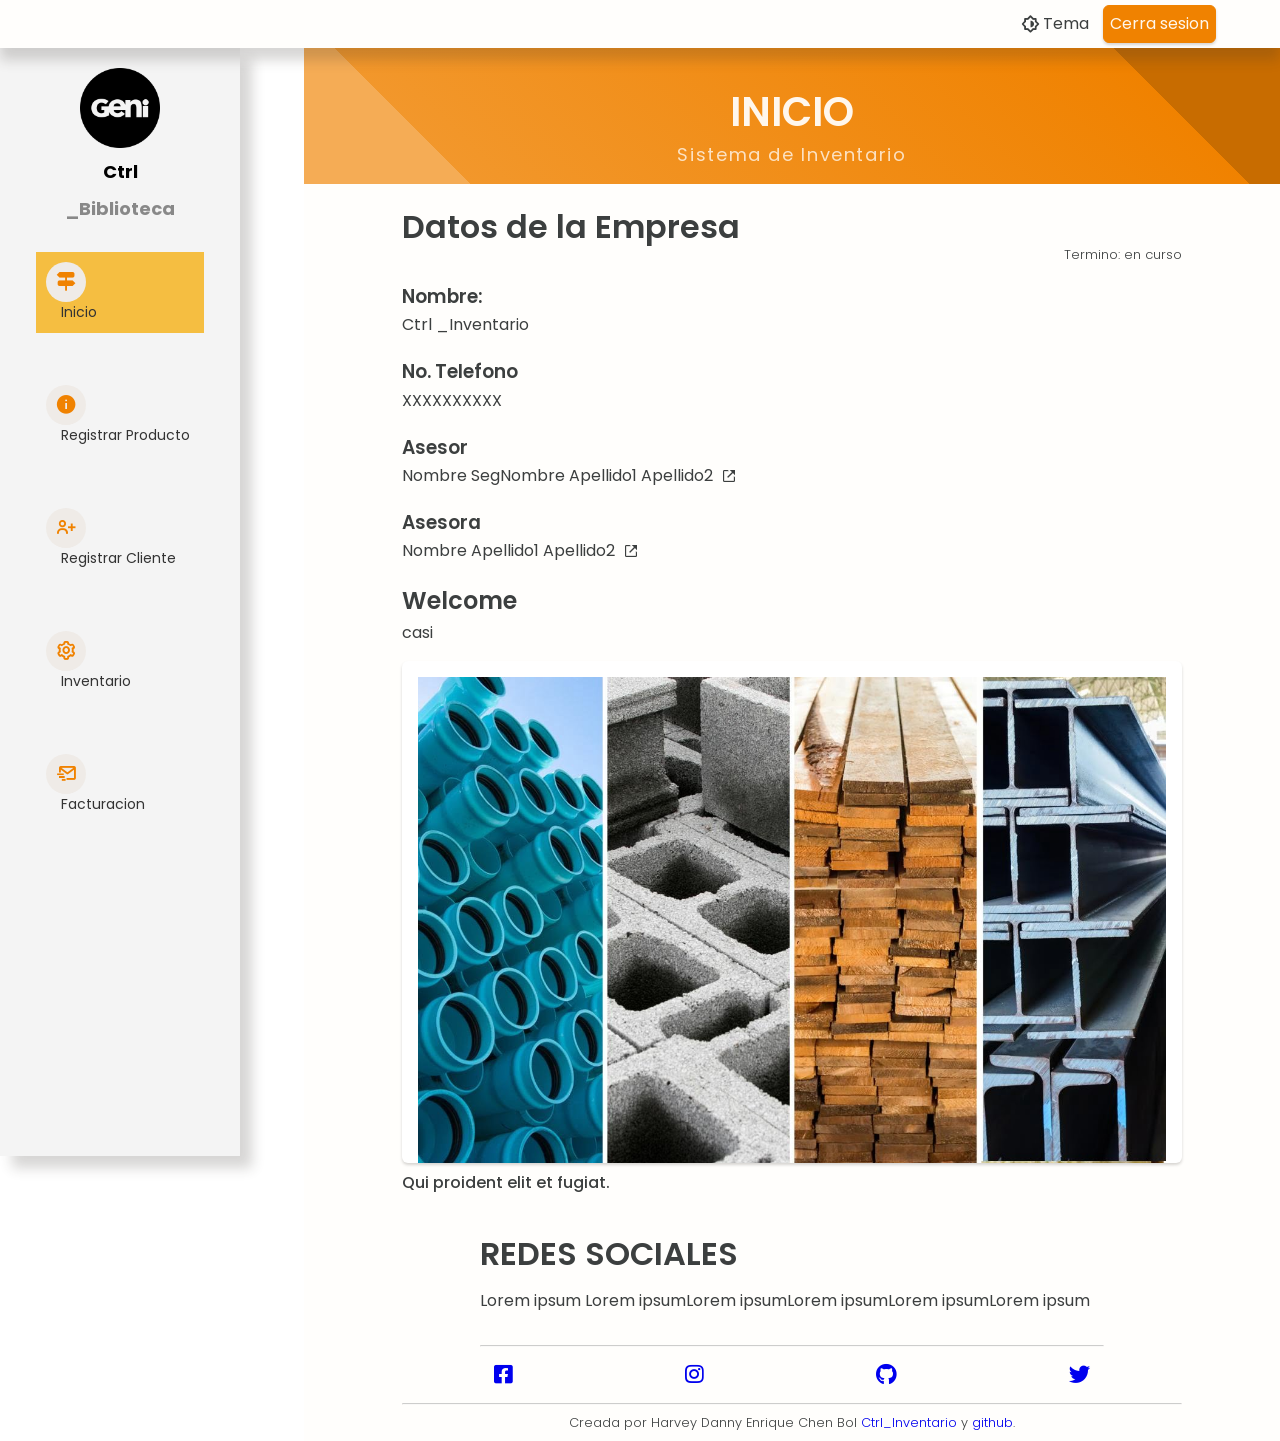
<file: inicio.html>
<!DOCTYPE html>
<html lang="es">

<head>
  <meta name="viewport" content="width=device-width, initial-scale=1.0">
  <meta charset="UTF-8" />
  <title>inicio</title>
  <link rel="icon" type="image/x-icon" href="assets/img/favicon.png" />
  <link rel="stylesheet" href="assets/css/variables.css" />
  <link rel="stylesheet" href="assets/css/styleinicio.css" />
  <link href='https://unpkg.com/boxicons@2.1.4/css/boxicons.min.css' rel='stylesheet'>
  <link rel="stylesheet" href="https://cdnjs.cloudflare.com/ajax/libs/font-awesome/5.15.4/css/all.min.css" integrity="sha512-*************" crossorigin="anonymous" />

</head>

<body>
  <!-- Sidebar -->
<!-- Sidebar -->
<!-- Sidebar -->
<aside id="sidebar" class="sidebar">
  <div class="logo">
    <img class="logo__img" src="assets/img/logo.png">
    <!-- Título del sitio -->
    <a class="sidebar__titulo" href="#">
      <span class="sidebar__titulo sidebar__titulo-destacado">Ctrl
        <span class="sidebar__titulo sidebar__titulo-alternativo"> _Biblioteca</span>
      </span>
    </a>
  </div>
  <ul class="sidebar__menu">
    <li class="sidebar__item">
      <button class="sidebar__button sidebar__button--active" onclick="window.location.href='inicio.html'">
        <i class='bx bxs-directions sidebar__icon'></i>
        <span class="sidebar__text">Inicio</span>
      </button>
    </li>
    <li class="sidebar__item">
      <button class="sidebar__button " onclick="window.location.href='RegistrarP.html'">
        <i class='bx bxs-info-circle sidebar__icon'></i>
        <span class="sidebar__text">Registrar Producto</span>
      </button>
    </li>
    <li class="sidebar__item">
      <button class="sidebar__button " onclick="window.location.href='RegistrarC.php'">
      <i class='bx bx-user-plus sidebar__icon'></i>
          <span class="sidebar__text">Registrar Cliente</span>
      </button>
  </li>
    <li class="sidebar__item">
      <button class="sidebar__button" onclick="window.location.href='invent.php'">
        <i class='bx bx-cog sidebar__icon'></i>
        <span class="sidebar__text">Inventario</span>
      </button>
    </li>
    <li class="sidebar__item">
      <button class="sidebar__button" onclick="window.location.href='factura.php'">
        <i class='bx bx-mail-send sidebar__icon'></i>
        <span class="sidebar__text">Facturacion</span>
      </button>
    </li>
  </ul>
</aside>


    <li>
      
    </li>
  </aside>
  <!-- Menú superior -->
  <nav id="navbar" class="navbar">
    <!-- Contenido izquierda -->
    <div class="navbar__container navbar__container-left">
      <a class="navbar__link navbar__button-left navbar__button-disabled">
        <i class='bx bx-menu bar__icono-left'></i>
      </a>
    </div>
    <!-- Contenido derecha -->
    <div class="navbar__container navbar__container-right">
      
 
      <ul class="navbar__ul">
        <li class="navbar__li">
          <a class="navbar__link">
            <i id="theme-enabled" class='bx bx-brightness-half bar__icono'></i>
            <span class="navbar__texto">Tema</span>
          </a>
          <!-- Menú desplegable -->
          <div id="navbar__theme-switcher" class="navbar__desplegable navbar__desplegable-disabled">
            <a class="navbar__desplegable__link navbar__theme-enabled">
              <i class='bx bx-brightness-half bar__icono'></i>
              <span id="theme-0" class="navbar__texto">SO por defecto</span>
            </a>
            <a class="navbar__desplegable__link">
              <i class='bx bx-sun bar__icono'></i>
              <span id="theme-1" class="navbar__texto">Claro</span>
            </a>
            <a class="navbar__desplegable__link">
              <i class='bx bx-moon bar__icono'></i>
              <span id="theme-2" class="navbar__texto">Oscuro</span>
            </a>
          </div>
        </li>
      </ul>
      <!-- Botón probar -->
      <a class="button button-highlighted" href="index.html">Cerra sesion</a>
    </div>
  </nav>
  <!-- Contenido de la página -->
  <main id="main" class="main">
    <!-- Sección sobre el proyecto -->
    <!-- Encabezado con nombre del proyecto -->
    <div id="about" class="card">
      <h1 class="card__title">INICIO</h1>
      <p class="card__text">Sistema de Inventario</p>
    </div>
    <!-- Información sobre el proyecto -->
    <section>
      <h1 class="title">Datos de la Empresa <span class="date">Termino: en curso</span></h1>
      <p>
        
      </p>
      <!-- Keywords -->
     
      <!-- Datos estudiante -->
      <h3>Nombre:</h3>
      <p>Ctrl
        _Inventario</p>
      <h3>No. Telefono</h3>
      <p>XXXXXXXXXX</p>
      <!-- Datos de profesorado -->
      <h3>Asesor</h3>
      <a class="link" href="#" target="_blank" rel="external"> Nombre SegNombre Apellido1 Apellido2<i
          class='bx bx-link-external'></i></a>
      <h3>Asesora</h3>
      <a class="link" href="#" target="_blank" rel="external">
        Nombre Apellido1 Apellido2<i class='bx bx-link-external'></i></a>
      <h2 id="a1">Welcome</h2>
      <p>
casi
      </p>
      <!-- Imágenes -->
      <div class="image">
        <img class="image__item" src="assets/img/img1.jpg" />
        <p class="image__descriptor">
          Qui proident elit et fugiat.
        </p>
      </div>
     
  
    <!-- Sección componentes -->

    <!-- Sección descargas -->
    <section id="downloads">
      <h2 class="title">REDES SOCIALES</h2>
      <p>Lorem ipsum Lorem ipsumLorem ipsumLorem ipsumLorem ipsumLorem ipsum</p>
      <table class="table__downloads">
      
      
  
       
      </table>
      <hr />
    </section>
  </main>
  <!-- Pie de página -->
  <footer class="footer">
    <div class="footer__container">
      <div class="footer__item">
        <a href="https://www.facebook.com/" target="_blank">
          <i class="fab fa-facebook-square fa-lg"></i>
        </a>
      </div>
      <div class="footer__item">
        <a href="https://www.instagram.com/_harveycbl/" target="_blank">
          <i class="fab fa-instagram fa-lg"></i>
        </a>
      </div>
      <div class="footer__item">
        <a href="https://github.com/HadyCBl" target="_blank">
          <i class="fab fa-github fa-lg"></i>
        </a>
      </div>
      <div class="footer__item">
        <a href="https://twitter.com/" target="_blank">
          <i class="fab fa-twitter fa-lg"></i>
        </a>
      </div>
      <!-- No quites esto  -->
      <hr class="footer__line" />
      <p class="info">
        Creada por Harvey Danny Enrique Chen Bol
        <a href="https://github.com/HadyCBl"
          target="_blank">Ctrl_Inventario</a>
        y
        <a href="https://github.com/HadyCBl" target="_blank">github</a>.
      </p>
    </div>
  </footer>
  
  

  <!-- Scripts -->
  <script type="text/javascript" src="https://code.jquery.com/jquery-3.6.3.min.js"></script>
  <script type="text/javascript" src="assets/js/index.js"></script>
</body>

</html>
</file>
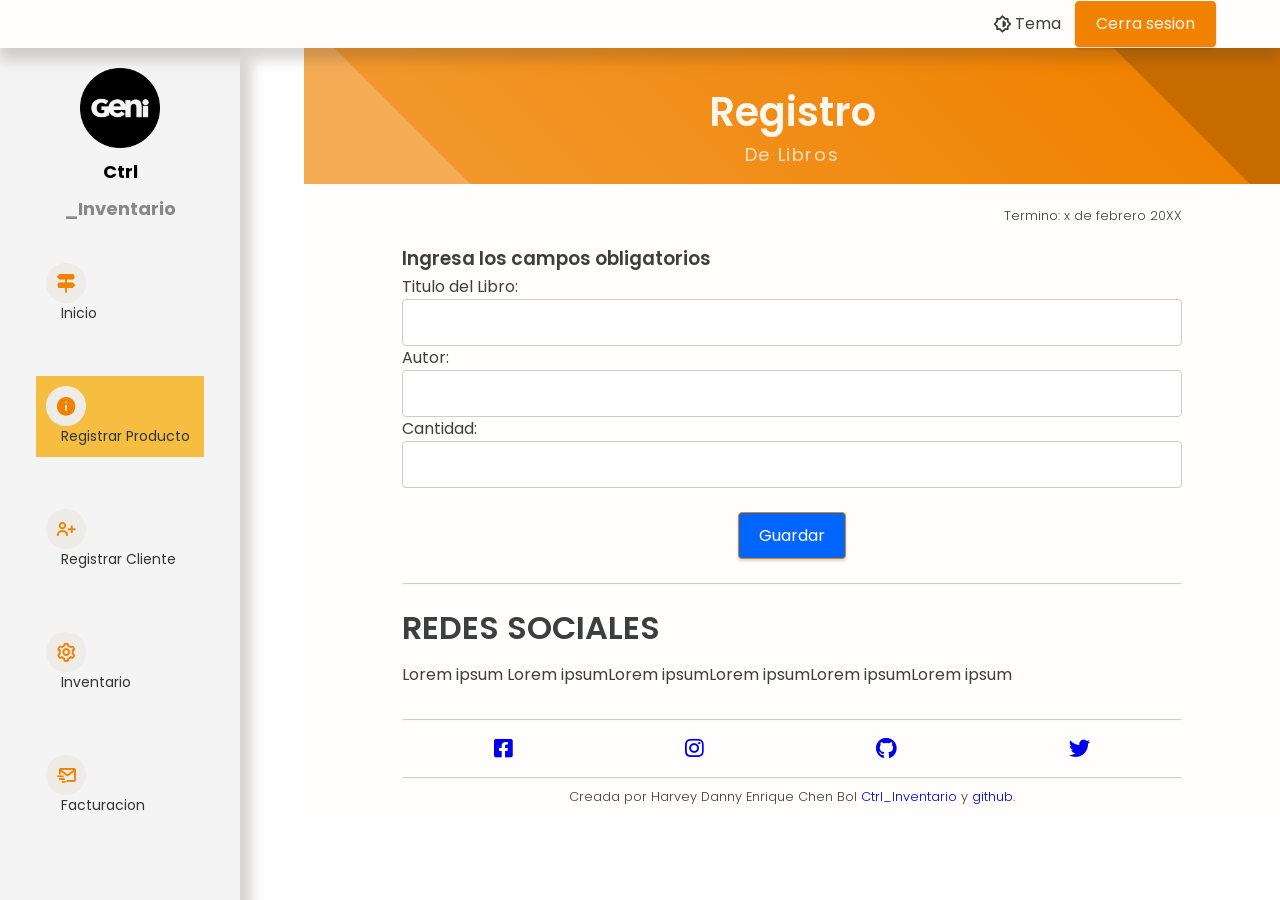
<file: RegistrarP.html>
<!DOCTYPE html>
<html lang="es">

<head>
  <meta name="viewport" content="width=device-width, initial-scale=1.0">
  <meta charset="UTF-8" />
  <title>inicio</title>
  <link rel="icon" type="image/x-icon" href="assets/img/favicon.png" />
  <link rel="stylesheet" href="assets/css/variables.css" />
  <link rel="stylesheet" href="assets/css/styleinicio.css" />
  <link href='https://unpkg.com/boxicons@2.1.4/css/boxicons.min.css' rel='stylesheet'>
  <link rel="stylesheet" href="https://cdnjs.cloudflare.com/ajax/libs/font-awesome/5.15.4/css/all.min.css" integrity="sha512-*************" crossorigin="anonymous" />

  <style>
    .form__input {
      display: block;
      width: 100%;
      padding: 10px;
      font-size: 16px;
      border: 1px solid #ccc;
      border-radius: 4px;
      transition: border-color 0.3s ease;
    }

    .form__input:focus {
      outline: none;
      border-color: #0066ff;
      box-shadow: 0 0 5px rgba(0, 102, 255, 0.3);
    }
    .button {
      display: inline-block;
      padding: 10px 20px;
      font-size: 16px;
      text-align: center;
      text-decoration: none;
      background-color: #0066ff;
      color: #fff;
      border-radius: 4px;
      transition: background-color 0.3s ease;
    }

    .button:hover {
      background-color: #0044cc;
    }
  </style>
</head>




<body>
  <!-- Sidebar -->
<!-- Sidebar -->
<!-- Sidebar -->
<aside id="sidebar" class="sidebar">
  <div class="logo">
    <img class="logo__img" src="assets/img/logo.png">
    <!-- Título del sitio -->
    <a class="sidebar__titulo" href="#">
      <span class="sidebar__titulo sidebar__titulo-destacado">Ctrl
        <span class="sidebar__titulo sidebar__titulo-alternativo"> _Inventario</span>
      </span>
    </a>
  </div>
  <ul class="sidebar__menu">
    <li class="sidebar__item">
        <button class="sidebar__button" onclick="window.location.href='inicio.html'">
        <i class='bx bxs-directions sidebar__icon'></i>
        <span class="sidebar__text">Inicio</span>
      </button>
    </li>
    <li class="sidebar__item">
        <button class="sidebar__button sidebar__button--active" onclick="window.location.href='RegistrarP.html'">
          <i class='bx bxs-info-circle sidebar__icon'></i>
          <span class="sidebar__text">Registrar Producto</span>
        </button>
      </li>
      <li class="sidebar__item">
        <button class="sidebar__button " onclick="window.location.href='RegistrarC.php'">
        <i class='bx bx-user-plus sidebar__icon'></i>
            <span class="sidebar__text">Registrar Cliente</span>
        </button>
    </li>

    <li class="sidebar__item">
      <button class="sidebar__button" onclick="window.location.href='invent.php'">
        <i class='bx bx-cog sidebar__icon'></i>
        <span class="sidebar__text">Inventario</span>
      </button>
    </li>
    <li class="sidebar__item">
      <button class="sidebar__button" onclick="window.location.href='factura.php'">
        <i class='bx bx-mail-send sidebar__icon'></i>
        <span class="sidebar__text">Facturacion</span>
      </button>
    </li>
  </ul>
</aside>


    <li>
      
    </li>
  </aside>
  <!-- Menú superior -->
  <nav id="navbar" class="navbar">
    <!-- Contenido izquierda -->
    <div class="navbar__container navbar__container-left">
      <a class="navbar__link navbar__button-left navbar__button-disabled">
        <i class='bx bx-menu bar__icono-left'></i>
      </a>
    </div>
    <!-- Contenido derecha -->
    <div class="navbar__container navbar__container-right">
      
 
      <ul class="navbar__ul">
        <li class="navbar__li">
          <a class="navbar__link">
            <i id="theme-enabled" class='bx bx-brightness-half bar__icono'></i>
            <span class="navbar__texto">Tema</span>
          </a>
          <!-- Menú desplegable -->
          <div id="navbar__theme-switcher" class="navbar__desplegable navbar__desplegable-disabled">
            <a class="navbar__desplegable__link navbar__theme-enabled">
              <i class='bx bx-brightness-half bar__icono'></i>
              <span id="theme-0" class="navbar__texto">SO por defecto</span>
            </a>
            <a class="navbar__desplegable__link">
              <i class='bx bx-sun bar__icono'></i>
              <span id="theme-1" class="navbar__texto">Claro</span>
            </a>
            <a class="navbar__desplegable__link">
              <i class='bx bx-moon bar__icono'></i>
              <span id="theme-2" class="navbar__texto">Oscuro</span>
            </a>
          </div>
        </li>
      </ul>
      <!-- Botón probar -->
      <a class="button button-highlighted" href="index.html">Cerra sesion</a>
    </div>
  </nav>
  <!-- Contenido de la página -->
  <main id="main" class="main">
    <!-- Sección sobre el proyecto -->
    <!-- Encabezado con nombre del proyecto -->
    <div id="about" class="card">
      <h1 class="card__title">Registro</h1>
      <p class="card__text">De Libros</p>
    </div>
    <!-- Información sobre el proyecto -->
    <section>
      <h1 class="title"> <span class="date">Termino: x de febrero 20XX</span></h1>
      <p>
        
      </p>
      <!-- Keywords -->
      <h3>Ingresa los campos obligatorios</h3>
    
      <!-- tabla de ingreso de registro -->

      <!-- ... Código HTML anterior ... -->

<!-- tabla de ingreso de registro -->
<form method="POST" action="guardar_producto.php">
  <div>
    <label for="titulo">Titulo del Libro:</label>
    <input class="form__input" type="text" name="titulo" id="titulo" required>
  </div>
  <div>
    <label for="autor">Autor:</label>
    <input class="form__input" type="text" name="autor" id="autor" required>
  </div>
 
  <div>
    <label for="cantidad">Cantidad:</label>
    <input class="form__input" type="number" name="cantidad" id="cantidad" required>
  </div>

  <div>
    <li>
          <h1></h1>
    </li>
    <center>
    <input type="submit" value="Guardar" class="button">
  </center>
  <li><h1>

  </h1></li>
  </div>
</form>


<!-- ... Código HTML posterior ... -->

   
      <hr />
    </section>
    <!-- Sección componentes -->

    <!-- Sección descargas -->
    <section id="downloads">
      <h2 class="title">REDES SOCIALES</h2>
      <p>Lorem ipsum Lorem ipsumLorem ipsumLorem ipsumLorem ipsumLorem ipsum</p>
      <table class="table__downloads">
      
      
  
       
      </table>
      <hr />
    </section>
  </main>
  <!-- Pie de página -->
  <footer class="footer">
    <div class="footer__container">
      <div class="footer__item">
        <a href="https://www.facebook.com/" target="_blank">
          <i class="fab fa-facebook-square fa-lg"></i>
        </a>
      </div>
      <div class="footer__item">
        <a href="https://www.instagram.com/_harveycbl/" target="_blank">
          <i class="fab fa-instagram fa-lg"></i>
        </a>
      </div>
      <div class="footer__item">
        <a href="https://github.com/HadyCBl" target="_blank">
          <i class="fab fa-github fa-lg"></i>
        </a>
      </div>
      <div class="footer__item">
        <a href="https://twitter.com/" target="_blank">
          <i class="fab fa-twitter fa-lg"></i>
        </a>
      </div>
      <!-- No quites esto  -->
      <hr class="footer__line" />
      <p class="info">
        Creada por Harvey Danny Enrique Chen Bol
        <a href="https://github.com/HadyCBl"
          target="_blank">Ctrl_Inventario</a>
        y
        <a href="https://github.com/HadyCBl" target="_blank">github</a>.
      </p>
    </div>
  </footer>
  
  

  <!-- Scripts -->
  <script type="text/javascript" src="https://code.jquery.com/jquery-3.6.3.min.js"></script>
  <script type="text/javascript" src="assets/js/index.js"></script>
</body>



</html>
</file>
<file: assets/css/variables.css>
/* Archivo: variables.css
Escrito por: Alberto Nieto Rocha
Proyecto: Plantilla Web Para PT */

/* Google Font - Poppins */
@import url('https://fonts.googleapis.com/css2?family=Poppins:wght@100;200;300;400;500;600;700;800;900&display=swap');

* {
	/* Color principal */
	--color: rgb(240, 130, 0);
	--color-w: rgb(255, 247, 237);

	/* Colores tema oscuro */
	--color-dos-oscuro: rgb(54, 51, 48);
	--color-tres-oscuro: rgb(234, 231, 231);
	--color-cuatro-oscuro: rgb(34, 40, 49);
	--color-cinco-oscuro: rgb(57, 62, 70);
	--color-seis-oscuro: rgba(11, 8, 4, 0.4);

	/* Colores tema claro */
	--color-dos-claro: rgb(255, 247, 237);
	--color-tres-claro: rgb(60, 63, 63);
	--color-cuatro-claro: rgb(255, 254, 252);
	--color-cinco-claro: rgb(239, 235, 231);
	--color-seis-claro: rgba(56, 52, 46, 0.2);

	/* Otras propiedades */
	--body-font-size: 1rem;
	--body-font-weight: 400;
	--body-line-height: 1.5;
	box-sizing: border-box;
	font-family: 'Poppins', sans-serif;
	list-style: none;
	margin: 0;
	padding: 0;
	text-decoration: none;
	text-rendering: optimizeLegibility;
}

:root {
	color-scheme: light;
	--color-uno: var(--color);
	--color-dos: var(--color-dos-claro);
	--color-tres: var(--color-tres-claro);
	--color-cuatro: var(--color-cuatro-claro);
	--color-cinco: var(--color-cinco-claro);
	--color-seis: var(--color-seis-claro);
	--color-w: var(--color-w);
}

@media (prefers-color-scheme: dark) {
	:root {
		color-scheme: dark;
		--color-uno: var(--color);
		--color-dos: var(--color-dos-oscuro);
		--color-tres: var(--color-tres-oscuro);
		--color-cuatro: var(--color-cuatro-oscuro);
		--color-cinco: var(--color-cinco-oscuro);
		--color-seis: var(--color-seis-oscuro);
		--color-w: var(--color-w);
	}
}

[color-scheme="light"] {
	color-scheme: light;
	--color-uno: var(--color);
	--color-dos: var(--color-dos-claro);
	--color-tres: var(--color-tres-claro);
	--color-cuatro: var(--color-cuatro-claro);
	--color-cinco: var(--color-cinco-claro);
	--color-seis: var(--color-seis-claro);
	--color-w: var(--color-w);
}

[color-scheme="dark"] {
	color-scheme: dark;
	--color-uno: var(--color);
	--color-dos: var(--color-dos-oscuro);
	--color-tres: var(--color-tres-oscuro);
	--color-cuatro: var(--color-cuatro-oscuro);
	--color-cinco: var(--color-cinco-oscuro);
	--color-seis: var(--color-seis-oscuro);
	--color-w: var(--color-w);
}
</file>
<file: assets/css/styleinicio.css>
/* estilo de inicio */


body {
    color: var(--color-tres);
    font-size: var(--body-font-size);
    font-weight: var(--body-font-weight);
    line-height: var(--body-line-height);
  }
  
  h1, h2, h3, h4, h5, h6 {
    font-weight: 550;
    line-height: 1.2;
    margin-bottom: 0.3rem;
    margin-top: 1.5rem;
  }
  
  section {
    align-self: center;
    display: flex;
    flex-flow: column nowrap;
    width: 80%;
  }
  
  p {
    font-weight: 400;
    text-align: justify;
  }
  
  img, svg {
    vertical-align: middle;
  }
  
  table {
    border-collapse: collapse;
    caption-side: bottom;
  }
  
  tr, td {
    border: 1px solid var(--color-cinco);
    padding: 1rem;
    text-align: center;
    vertical-align: middle;
  }
  
  hr {
    border-top: 1px solid;
    color: inherit;
    opacity: 0.25;
  }
  
  /* --- Barra de navegación lateral (sidebar) --- */
  .sidebar {
    background-color: var(--color-cuatro);
    box-shadow: 12px 12px 12px var(--color-seis);
    color: var(--color-dos);
    display: flex;
    flex-direction: column;
    flex-wrap: wrap;
    margin-bottom: 0;
    position: fixed;
    top: 3rem;
    transition: all 0.35s ease-in-out;
    width: 19rem;
    z-index: 1;
  }
  
  .sidebar-visible {
    left: 0 !important;
    box-shadow: 12px 12px 12px var(--color-seis) !important;
  }
  
  /* --- Elemento con logo y nombre página --- */
  .logo {
    margin-left: 1.5rem;
    margin-right: 1.5rem;
    text-align: center;
  }
  
  .logo__img {
    fill: var(--color-tres);
    height: auto;
    max-width: 67%;
    vertical-align: middle;
  }
  
  .sidebar__titulo {
    color: var(--color-tres);
    display: inline-flex;
    text-decoration: none;
  }
  
  .sidebar__titulo-destacado {
    font-size: 1.5rem;
    font-weight: bold;
  }
  
  .sidebar__titulo-alternativo {
    font-weight: 300;
  }
  
  /* --- Menu --- */
  .sidebar__menu {
    display: flex;
    flex-direction: column;
    margin-top: 0;
    min-height: 100vh;
    width: 100%;
  }
  
  .sidebar__item {
    padding: 1rem;
  }
  
  .sidebar__link {
    align-items: center;
    color: var(--color-dos);
    display: flex;
    font-size: 1rem;
    font-weight: 400;
    opacity: 0.9;
    text-decoration: none;
    width: fit-content;
  }
  
  .sidebar__icon {
    align-items: center;
    background-color: var(--color-cinco);
    border-radius: 50%;
    color: var(--color);
    display: flex !important;
    font-size: 1.4rem;
    height: 2.5rem;
    justify-content: center;
    transition: background-color 0.3s linear, color 0.3s linear;
    width: 2.5rem;
  }
  
  .sidebar__text {
    color: var(--color-tres);
    font-size: 1rem;
    margin-left: 0.8rem;
    margin-right: 0.5rem;
    padding: 2px 2px;
    transition: color 0.3s linear;
    white-space: nowrap;
  }
  
  /* --- Submenu --- */
  .sidebar__submenu {
    position: static;
  }
  
  .submenu__item {
    margin-left: 3.5rem;
  }
  
  .submenu__link {
    align-items: center;
    border-left: solid 3px var(--color-cinco);
    color: var(--color-dos);
    display: flex;
    font-size: 1rem;
    font-weight: 400;
    opacity: 0.9;
    padding: 0.375rem;
    text-decoration: none;
    transition: border-left 0.3s linear;
    width: fit-content;
  }
  
  .submenu__text {
    color: var(--color-tres);
    font-size: 0.8rem;
  }
  
  /* ============ Barra de navegación superior (navbar) ============ */
  .navbar {
    align-items: center;
    background-color: var(--color-cuatro);
    box-shadow: 0 12px 12px var(--color-seis);
    display: flex;
    flex-direction: row;
    height: 3rem;
    justify-content: center;
    position: fixed;
    width: 100%;
    z-index: 1;
  }
  
  .navbar__container {
    align-items: center;
    display: flex;
    height: 100%;
    width: 50%;
  }
  
  /* --- Contenedor izquierdo --- */
  .navbar__container-left {
    justify-content: start;
    margin-left: .5rem;
  }
  
  .navbar__button-left {
    border-radius: 0.375rem;
    color: var(--color-tres);
    cursor: pointer;
    font-weight: bold;
    transition: color 0.3s linear;
  }
  
  .bar__icono-left {
    font-size: 2.5rem;
  }
  
  .navbar__button-disabled {
    display: none !important;
  }
  
  /* --- Contenedor derecho --- */
  .navbar__container-right {
    justify-content: end;
    margin-right: 4rem;
  }
  
  .navbar__ul {
    align-items: center;
    display: flex;
    flex-direction: row;
    height: 2.25em;
    list-style: none;
    padding: 0.375rem 0.375rem;
  }
  
  .navbar__li {
    border-radius: 0.375rem;
    padding: 0.375rem 0.375rem;
  }
  
  .navbar__link {
    align-items: center;
    display: flex;
    text-decoration: none;
  }
  
  .bar__icono {
    font-size: 1.3rem;
  }
  
  .navbar__texto {
    color: var(--color-tres);
    padding: 2px 2px;
  }
  
  /* --- Menú desplegable -- */
  .navbar__desplegable {
    background-color: var(--color-cuatro);
    border-radius: 0 0 0.375rem 0.375rem;
    box-shadow: 0 12px 12px var(--color-seis);
    margin-left: -7px;
    margin-top: 9px;
    padding: .5rem 0;
    position: absolute;
    width: 12em;
  }
  
  .navbar__desplegable__link {
    align-items: center;
    border-radius: 0.375rem;
    display: flex;
    height: 2.5rem;
    margin: 0 auto 0 auto;
    padding: 8px 8px;
    text-decoration: none;
    width: 91%;
  }
  
  .navbar__li:hover,
  .navbar__desplegable__link:hover,
  .navbar__button-left:hover {
    background-color: var(--color-dos);
  }
  
  .navbar__theme-enabled {
    border: 1px solid var(--color);
  }
  
  .navbar__desplegable-disabled {
    display: none;
  }
  
  /* --- Botón "Probar" --- */
  .button {
    align-items: center;
    background-color: var(--color-cuatro);
    border-radius: 0.375rem;
    border: 1px solid var(--color);
    box-shadow: 0 2px 3px var(--color-seis);
    color: var(--color);
    display: flex;
    font-size: 1rem;
    font-weight: SemiBold;
    padding: 0.375rem;
    text-decoration: none;
    transition: background-color 0.3s linear, color 0.3s linear;
    width: fit-content;
  }
  
  .button-highlighted {
    background-color: var(--color) !important;
    color: var(--color-w) !important;
    cursor: pointer !important;
  }
  
  .button-highlighted:hover {
    background-color: var(--color-dos) !important;
    color: var(--color) !important;
    border: 1px solid var(--color) !important;
  }
  
  .button-highlighted:active {
    box-shadow: 0 0 5px 0 var(--color) inset, 0 0 10px 2px var(--color) !important;
  }
  
  
  /* --- Espacio del contenido --- */
  /* Espacio para el contenido */
  .main {
    background-color: var(--color-cuatro);
    display: flex;
    flex-direction: column;
    left: 19rem;
    position: relative;
    top: 3rem;
    transition: all 0.35s ease-in-out;
    width: calc(100% - 19rem);
  }
  
  /* --- Encabezado con nombre del proyecto --- */
  .card {
    align-items: center;
    background: linear-gradient(45deg, rgba(245, 172, 85, 1) 15%, rgba(242, 151, 43, 1) 15%, rgba(240, 130, 0, 1) 85%, rgba(200, 108, 0, 1) 15%);
    border-radius: 0;
    border-style: none;
    border-width: 0;
    display: flex;
    flex-direction: column;
    height: fit-content;
    justify-content: center;
    padding: 1rem;
    text-align: center;
  }
  
  .card__title {
    color: var(--color-w);
    font-size: 2.5rem;
  }
  
  .card__text {
    color: var(--color-w);
    font-size: 1.125rem;
    letter-spacing: .09em;
    opacity: 0.8;
    text-align: center;
  }
  
  .circle {
    color: var(--color);
    font-size: .5rem;
    margin: 0.3rem;
    vertical-align: middle;
  }
  
  /* --- Palabras claves del proyecto */
  .keywords__item {
    display: inline-block;
  }
  
  /* --- Secciones de la página --- */
  .title {
    font-size: 2rem;
    margin-bottom: 1rem;
    position: relative;
    text-align: left;
    width: 100%;
  }
  
  .date {
    bottom: -1rem;
    display: inline-block;
    font-size: small;
    position: absolute;
    right: 0;
    text-align: right;
    font-weight: 300;
  }
  
  .link {
    align-items: center;
    color: var(--color-tres);
    display: flex;
    gap: .5rem;
    text-decoration: none;
    width: fit-content;
  }
  
  /* --- Imágenes --- */
  .image {
    align-items: start;
    display: flex;
    flex-direction: column;
    margin: 1rem 0;
    max-width: 100%;
  }
  
  .image__item {
    background-color: white;
    border-radius: 0.375rem;
    box-shadow: 0 2px 3px var(--color-seis);
    height: auto;
    max-width: 100%;
    padding: 1rem 1rem 0;
  }
  
  .card__info__text,
  .image__descriptor {
    font-weight: 500;
    margin-top: 0.5rem;
    text-align: left;
  }
  
  /* --- Tarjetas de componentes --- */
  .components {
    column-gap: 1rem;
    display: grid;
    grid-auto-rows: minmax(250px, 250px);
    grid-template-columns: repeat(auto-fill, minmax(400px, 1fr));
    padding: 1rem 0 1rem 0;
    row-gap: 1rem;
  }
  
  .components__card {
    align-items: center;
    border-radius: 0.375rem;
    box-shadow: 0 2px 3px var(--color-seis);
    display: flex;
    flex-direction: row;
    padding: 1rem;
  }
  
  .components__img {
    height: auto;
    margin: 1rem;
    max-width: 100px;
  }
  
  .components__info {
    align-items: start;
    display: flex;
    flex-direction: column;
    height: 80%;
    justify-content: space-between;
    margin: 1rem;
    width: 100%;
  }
  
  .info__text {
    font-weight: 500;
    margin-top: 0.5rem;
    text-align: left;
  }
  
  .card__img {
    height: auto;
    margin: 1rem;
    max-width: 100px;
  }
  
  .button-right {
    align-self: end;
  }
  
  /* --- Tabla descarga --- */
  /* --- Estilo de tabla de descargas --- */
  .table__downloads {
    border-radius: 0.375rem;
    border: 1px solid var(--color-cinco);
    box-shadow: 0 2px 3px var(--color-seis);
    margin: 1rem 0 1rem 0;
    width: 100%;
  }
  
  /* --- Columna izquierda --- */
  .table__td-left {
    text-align: left;
  }
  
  .table__icon {
    height: auto;
    margin-left: 1rem;
    margin-right: 1rem;
    width: 2rem;
  }
  
  /* --- Columna derecha --- */
  .table__td-right {
    width: 10%;
  }
  
  .icon__downloads {
    padding: 0.375rem;
  }
  
  .button:hover {
    background-color: var(--color);
    color: var(--color-w);
  }
  
  .button:active {
    border: 1px solid var(--color);
    box-shadow: 0 0 5px 0 var(--color) inset, 0 0 10px 2px var(--color);
  }
  
  /* --- Pie de página con logos UAM (footer) --- */
  .footer {
    background-color: var(--color-cuatro);
    display: flex;
    justify-content: center;
    margin-left: 19rem;
    margin-top: 3rem;
    width: calc(100% - 19rem);
  }
  
  .footer__container {
    align-items: baseline;
    column-gap: 4rem;
    display: flex;
    flex-direction: row;
    flex-wrap: wrap;
    height: auto;
    justify-content: space-evenly;
    width: 80%;
  }
  
  .footer__item {
    padding: 1rem;
    width: auto;
  }
  
  .footer__image {
    background-size: cover;
    height: auto;
    width: 15rem;
  }
  
  .footer__line {
    width: 100%;
  }
  
  /* --- Datos personales --- */
  .info {
    font-size: 0.80rem;
    font-weight: 300;
    padding: .5rem 1rem;
    text-align: center;
  }
  
  @media (max-width: 769px) {
    .navbar__container-right {
        margin-right: 0.5rem;
    }
  
    tr, td {
        padding: .3rem;
    }
  }
  
  body.active section {
    width: 90%;
  }
  
  body.active .sidebar {
    box-shadow: none;
    left: -19rem;
  }
  
  body.active .main {
    left: 0;
    width: 100%;
  }
  
  body.mini .sidebar {
    position: absolute;
    top: 3rem;
    width: 19rem;
  }
  
  body.active .footer {
    margin-left: 0;
    width: 100%;
  }
  
  .sidebar__link.active {
    color: var(--color);
  }
  
  .sidebar__link.active>.sidebar__icon {
    background-color: var(--color);
    color: var(--color-w);
  }
  
  .sidebar__link.active>.sidebar__text {
    color: var(--color);
  }
  
  .submenu__link.active {
    border-left: solid 3px var(--color);
  }
  
  .submenu__link.active>.submenu__text {
    color: var(--color);
  }

  .footer__item i {
    transition: color 0.3s ease;
  }
  
  .footer__item i:hover {
    color: rgb(0, 238, 255); /* Cambia el color a tu preferencia */
  }
  

  /*estilo de la barra de la izquierda*/


  /* Estilos para la barra lateral */
.sidebar {
  width: 240px;
  background-color: #F5B041 ;
  padding: 20px;
}

.logo {
  text-align: center;
  margin-bottom: 20px;
}

.logo__img {
  width: 80px;
}

.sidebar__titulo {
  display: block;
  font-weight: bold;
  font-size: 18px;
  margin-top: 10px;
  color: #333;
}

.sidebar__titulo-destacado {
  color: #393838;
}

.sidebar__titulo-alternativo {
  color: #888;
}

.sidebar__menu {
  list-style: none;
  padding: 0;
  margin: 0;
}

.sidebar__item {
  margin-bottom: 10px;
}

.sidebar__button {
  display: block;
  width: 100%;
  border: none;
  background-color: transparent;
  text-align: left;
  padding: 10px;
  cursor: pointer;
  transition: background-color 0.3s ease;
}

.sidebar__button:hover {
  background-color: #363535;
}

.sidebar__icon {
  margin-right: 10px;
}

.sidebar__text {
  font-size: 14px;
  color: #333;
}

/* Estilos para la barra lateral */
.sidebar {
  width: 240px;
  background-color: #f4f4f4;
  padding: 20px;
}

.logo {
  text-align: center;
  margin-bottom: 20px;
}

.logo__img {
  width: 80px;
}

.sidebar__titulo {
  display: block;
  font-weight: bold;
  font-size: 18px;
  margin-top: 10px;
  color: #333;
}

.sidebar__titulo-destacado {
  color: #000;
}

.sidebar__titulo-alternativo {
  color: #888;
}

.sidebar__menu {
  list-style: none;
  padding: 0;
  margin: 0;
}

.sidebar__item {
  margin-bottom: 10px;
}

.sidebar__button {
  display: block;
  width: 100%;
  border: none;
  background-color: transparent;
  text-align: left;
  padding: 10px;
  cursor: pointer;
  transition: background-color 0.3s ease;
}

.sidebar__button:hover {
  background-color: #e0e0e0;
}

.sidebar__button--active {
  background-color: #F5BE41;
}

.sidebar__icon {
  margin-right: 10px;
}

.sidebar__text {
  font-size: 14px;
  color: #333;
}
</file>
